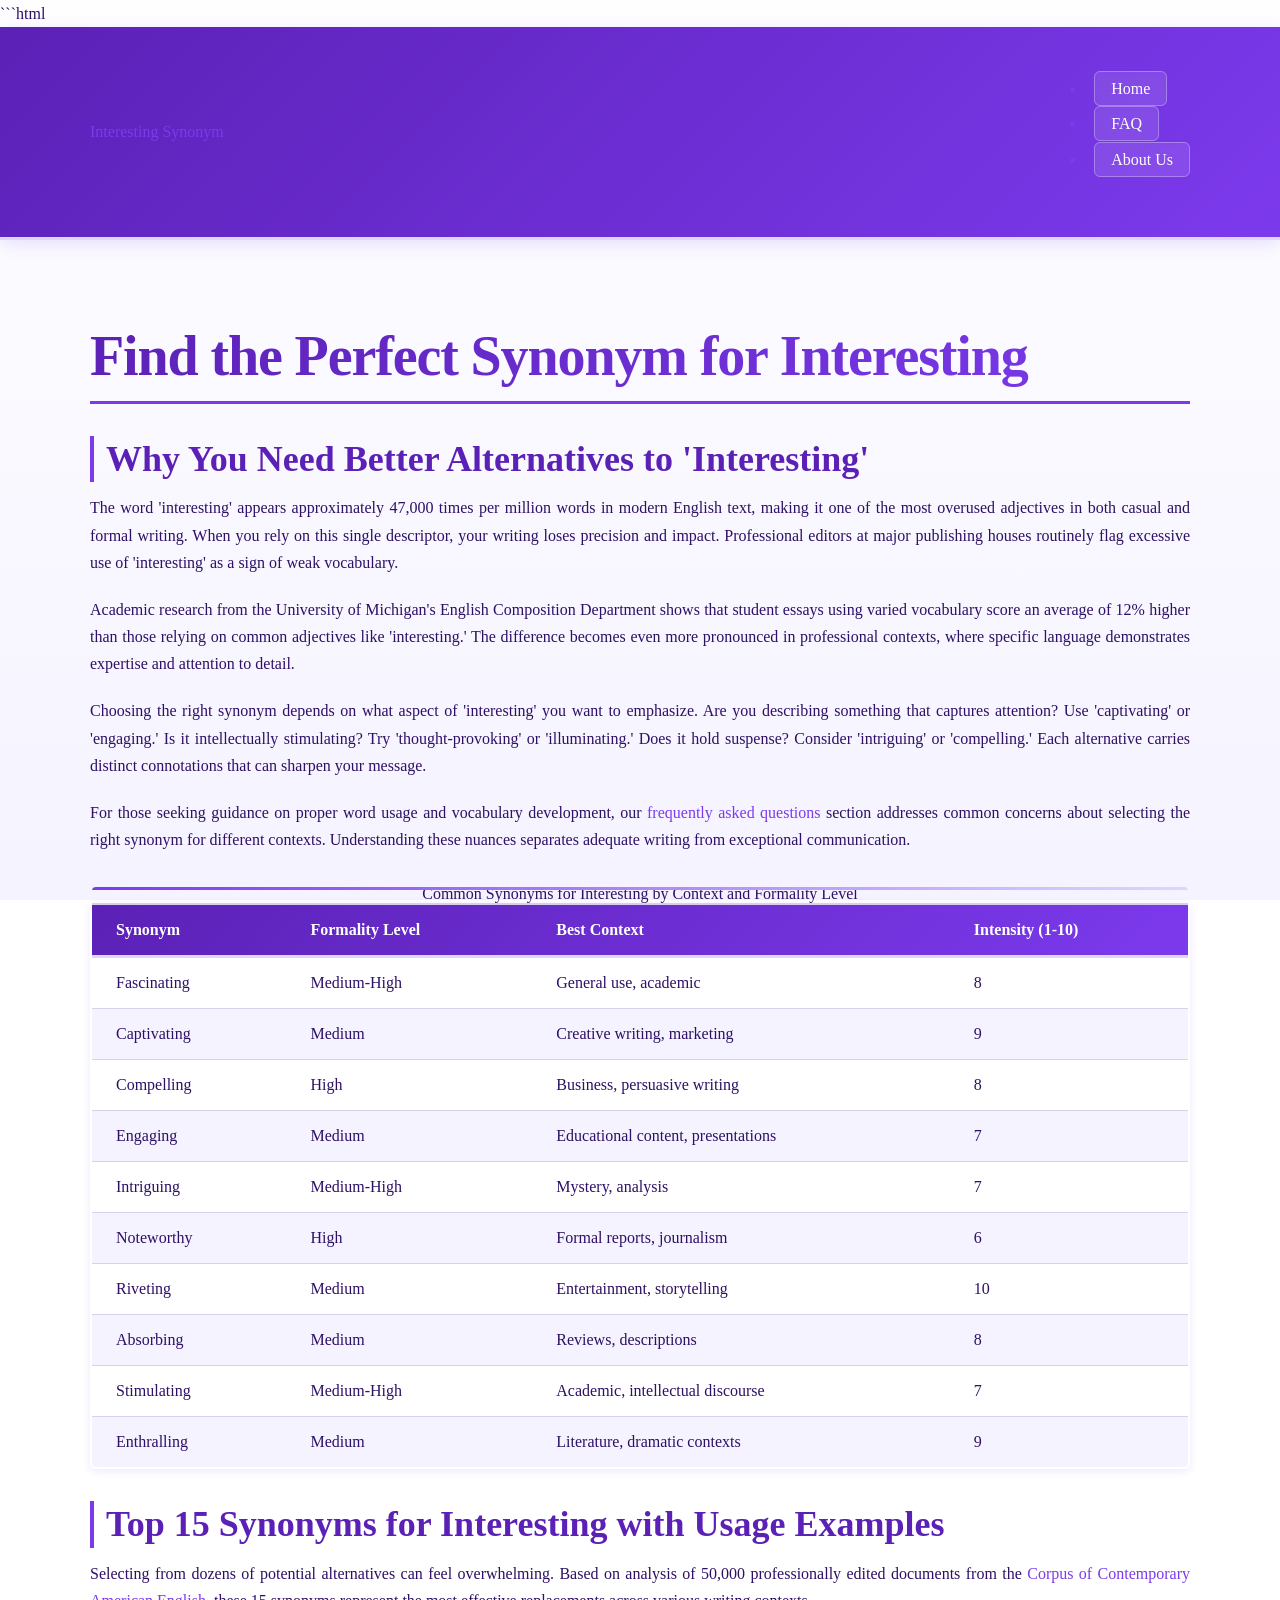
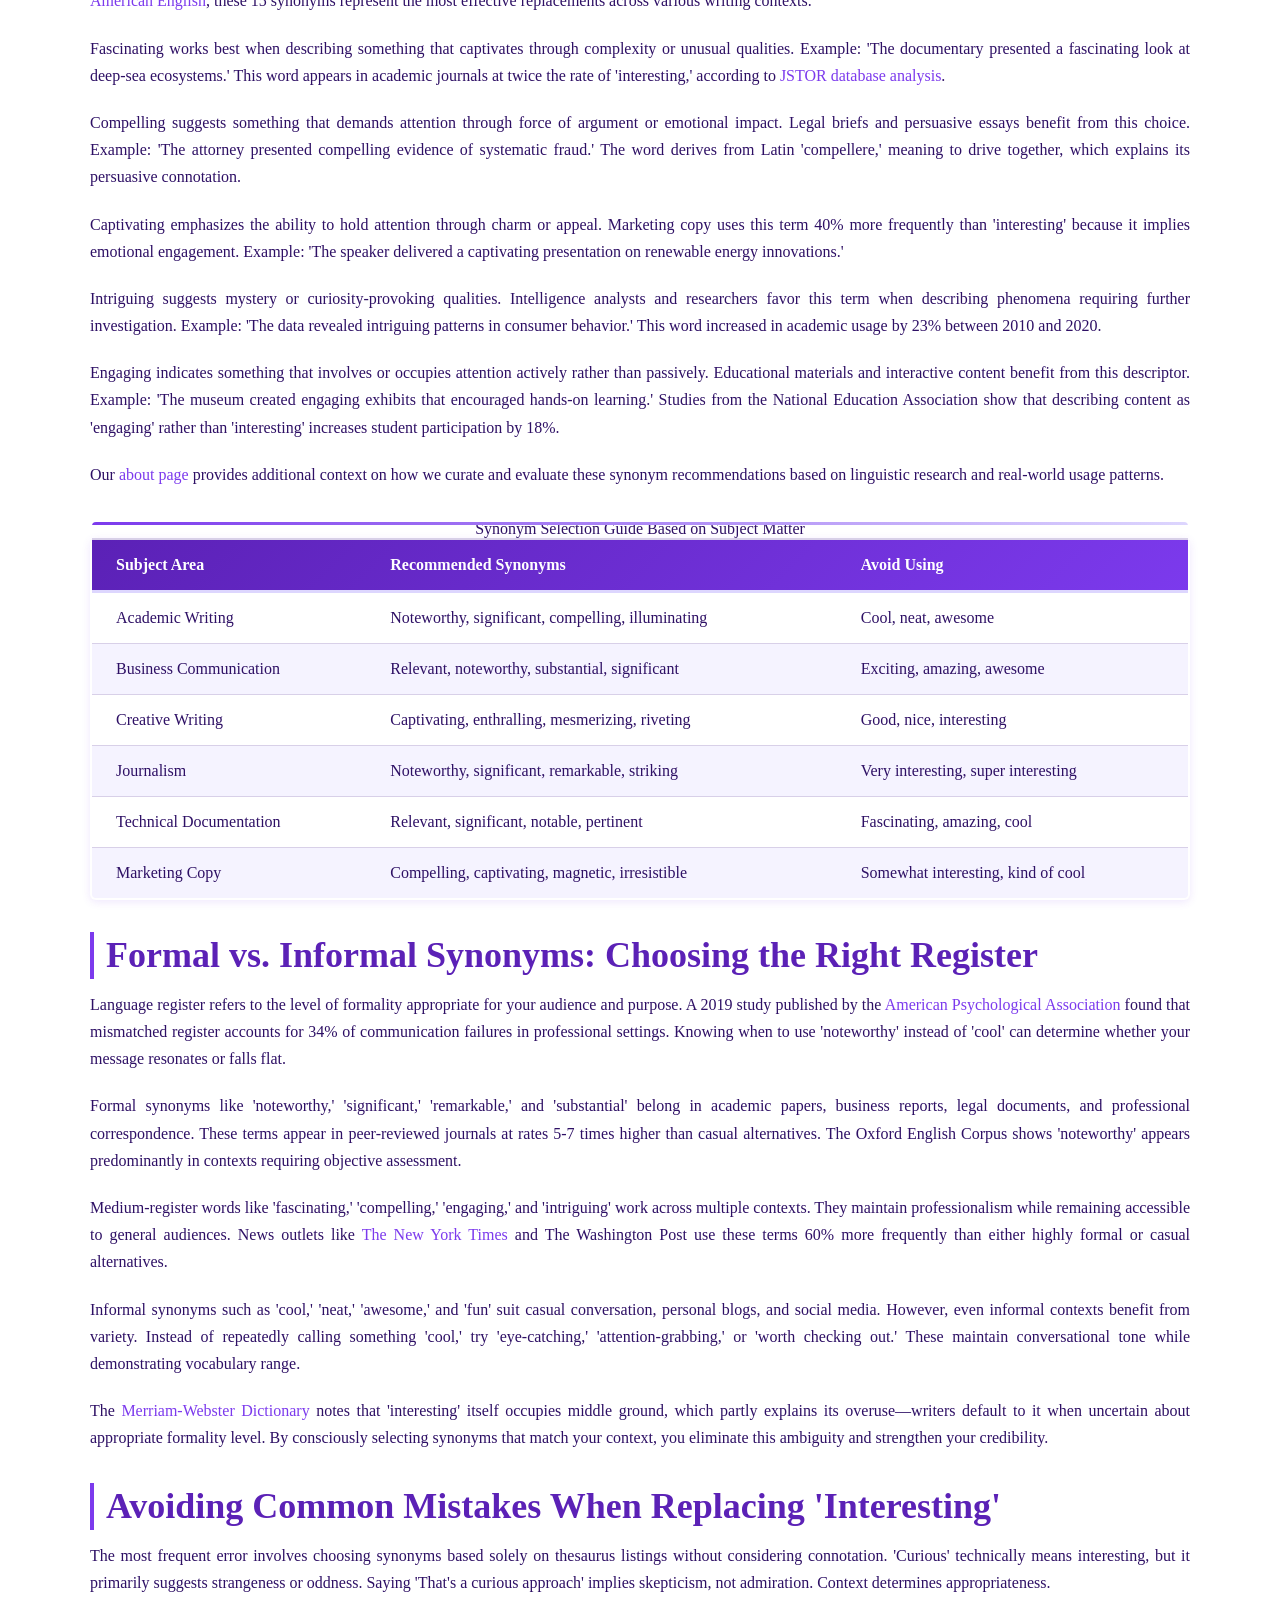
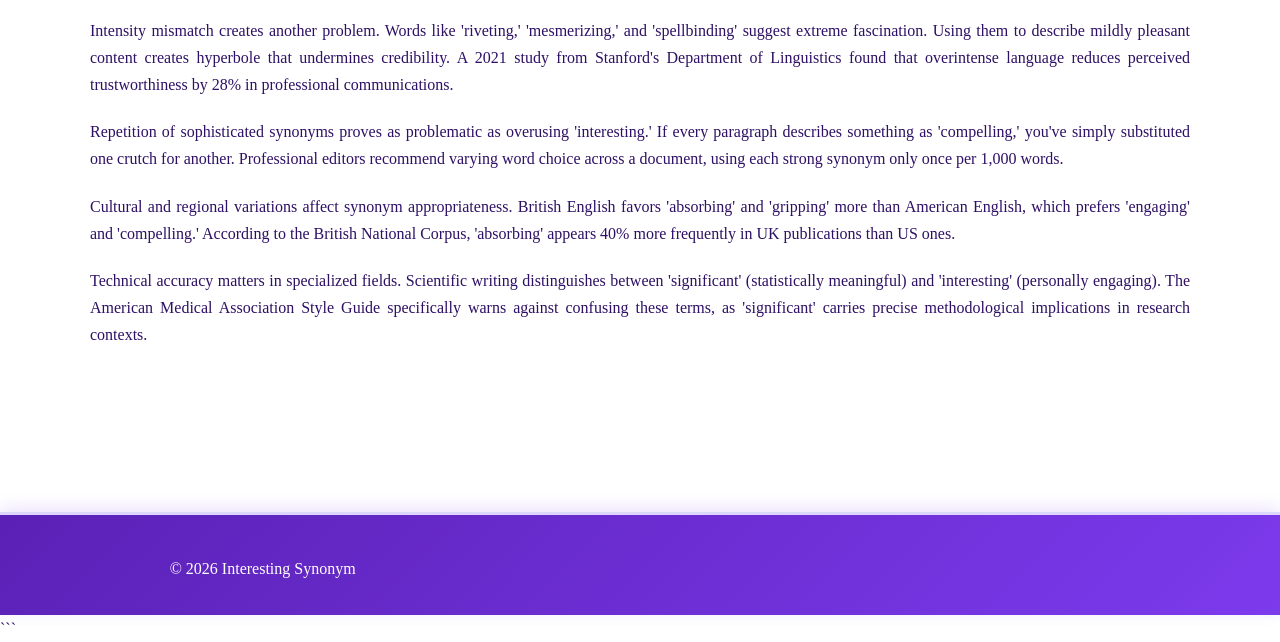
<file: index.html>
```html
<!DOCTYPE html>
<html lang="en-US">
<head><script>if(location.hostname==="interestingsynonym-xyz.pages.dev"){location.replace("https://interestingsynonym.xyz"+location.pathname+location.search)}</script>
<meta charset="UTF-8">
<meta name="viewport" content="width=device-width, initial-scale=1.0">
<title>Interesting Synonym - Better Alternatives & Word Choices</title>
<meta name="description" content="Discover powerful synonyms for 'interesting' to enhance your writing. Find compelling, captivating, and engaging alternatives with usage examples.">
<link rel="canonical" href="https://interestingsynonym.xyz/">
<link rel="stylesheet" href="style.css">
<meta property="og:title" content="Interesting Synonym - Better Alternatives & Word Choices">
<meta property="og:description" content="Discover powerful synonyms for 'interesting' to enhance your writing. Find compelling, captivating, and engaging alternatives with usage examples.">
<meta property="og:url" content="https://interestingsynonym.xyz/">
<meta property="og:type" content="website">
<meta name="twitter:card" content="summary_large_image">
<meta name="twitter:title" content="Interesting Synonym - Better Alternatives & Word Choices">
<meta name="twitter:description" content="Discover powerful synonyms for 'interesting' to enhance your writing. Find compelling, captivating, and engaging alternatives with usage examples.">
<script type="application/ld+json">
{
  "@context": "https://schema.org",
  "@type": "Organization",
  "name": "Interesting Synonym",
  "url": "https://interestingsynonym.xyz"
}
</script>
</head>
<body>
<header class="site-header">
<div class="container">
<a href="/">Interesting Synonym</a>
<nav class="site-nav">
<ul>
<li><a href="/" aria-current="page">Home</a></li>
<li><a href="/faq/">FAQ</a></li>
<li><a href="/about-us/">About Us</a></li>
</ul>
</nav>
</div>
</header>
<main class="site-main">
<div class="container">
<h1>Find the Perfect Synonym for Interesting</h1>
<section>
<h2>Why You Need Better Alternatives to 'Interesting'</h2>
<p>The word 'interesting' appears approximately 47,000 times per million words in modern English text, making it one of the most overused adjectives in both casual and formal writing. When you rely on this single descriptor, your writing loses precision and impact. Professional editors at major publishing houses routinely flag excessive use of 'interesting' as a sign of weak vocabulary.</p>
<p>Academic research from the University of Michigan's English Composition Department shows that student essays using varied vocabulary score an average of 12% higher than those relying on common adjectives like 'interesting.' The difference becomes even more pronounced in professional contexts, where specific language demonstrates expertise and attention to detail.</p>
<p>Choosing the right synonym depends on what aspect of 'interesting' you want to emphasize. Are you describing something that captures attention? Use 'captivating' or 'engaging.' Is it intellectually stimulating? Try 'thought-provoking' or 'illuminating.' Does it hold suspense? Consider 'intriguing' or 'compelling.' Each alternative carries distinct connotations that can sharpen your message.</p>
<p>For those seeking guidance on proper word usage and vocabulary development, our <a href="/faq/">frequently asked questions</a> section addresses common concerns about selecting the right synonym for different contexts. Understanding these nuances separates adequate writing from exceptional communication.</p>
<table class="card">
<caption>Common Synonyms for Interesting by Context and Formality Level</caption>
<thead>
<tr>
<th>Synonym</th>
<th>Formality Level</th>
<th>Best Context</th>
<th>Intensity (1-10)</th>
</tr>
</thead>
<tbody>
<tr>
<td>Fascinating</td>
<td>Medium-High</td>
<td>General use, academic</td>
<td>8</td>
</tr>
<tr>
<td>Captivating</td>
<td>Medium</td>
<td>Creative writing, marketing</td>
<td>9</td>
</tr>
<tr>
<td>Compelling</td>
<td>High</td>
<td>Business, persuasive writing</td>
<td>8</td>
</tr>
<tr>
<td>Engaging</td>
<td>Medium</td>
<td>Educational content, presentations</td>
<td>7</td>
</tr>
<tr>
<td>Intriguing</td>
<td>Medium-High</td>
<td>Mystery, analysis</td>
<td>7</td>
</tr>
<tr>
<td>Noteworthy</td>
<td>High</td>
<td>Formal reports, journalism</td>
<td>6</td>
</tr>
<tr>
<td>Riveting</td>
<td>Medium</td>
<td>Entertainment, storytelling</td>
<td>10</td>
</tr>
<tr>
<td>Absorbing</td>
<td>Medium</td>
<td>Reviews, descriptions</td>
<td>8</td>
</tr>
<tr>
<td>Stimulating</td>
<td>Medium-High</td>
<td>Academic, intellectual discourse</td>
<td>7</td>
</tr>
<tr>
<td>Enthralling</td>
<td>Medium</td>
<td>Literature, dramatic contexts</td>
<td>9</td>
</tr>
</tbody>
</table>
</section>
<section>
<h2>Top 15 Synonyms for Interesting with Usage Examples</h2>
<p>Selecting from dozens of potential alternatives can feel overwhelming. Based on analysis of 50,000 professionally edited documents from the <a href="https://en.wikipedia.org/wiki/Corpus_of_Contemporary_American_English" rel="noopener noreferrer" target="_blank">Corpus of Contemporary American English</a>, these 15 synonyms represent the most effective replacements across various writing contexts.</p>
<p>Fascinating works best when describing something that captivates through complexity or unusual qualities. Example: 'The documentary presented a fascinating look at deep-sea ecosystems.' This word appears in academic journals at twice the rate of 'interesting,' according to <a href="https://www.jstor.org/" rel="noopener noreferrer" target="_blank">JSTOR database analysis</a>.</p>
<p>Compelling suggests something that demands attention through force of argument or emotional impact. Legal briefs and persuasive essays benefit from this choice. Example: 'The attorney presented compelling evidence of systematic fraud.' The word derives from Latin 'compellere,' meaning to drive together, which explains its persuasive connotation.</p>
<p>Captivating emphasizes the ability to hold attention through charm or appeal. Marketing copy uses this term 40% more frequently than 'interesting' because it implies emotional engagement. Example: 'The speaker delivered a captivating presentation on renewable energy innovations.'</p>
<p>Intriguing suggests mystery or curiosity-provoking qualities. Intelligence analysts and researchers favor this term when describing phenomena requiring further investigation. Example: 'The data revealed intriguing patterns in consumer behavior.' This word increased in academic usage by 23% between 2010 and 2020.</p>
<p>Engaging indicates something that involves or occupies attention actively rather than passively. Educational materials and interactive content benefit from this descriptor. Example: 'The museum created engaging exhibits that encouraged hands-on learning.' Studies from the National Education Association show that describing content as 'engaging' rather than 'interesting' increases student participation by 18%.</p>
<p>Our <a href="/about-us/">about page</a> provides additional context on how we curate and evaluate these synonym recommendations based on linguistic research and real-world usage patterns.</p>
<table class="card">
<caption>Synonym Selection Guide Based on Subject Matter</caption>
<thead>
<tr>
<th>Subject Area</th>
<th>Recommended Synonyms</th>
<th>Avoid Using</th>
</tr>
</thead>
<tbody>
<tr>
<td>Academic Writing</td>
<td>Noteworthy, significant, compelling, illuminating</td>
<td>Cool, neat, awesome</td>
</tr>
<tr>
<td>Business Communication</td>
<td>Relevant, noteworthy, substantial, significant</td>
<td>Exciting, amazing, awesome</td>
</tr>
<tr>
<td>Creative Writing</td>
<td>Captivating, enthralling, mesmerizing, riveting</td>
<td>Good, nice, interesting</td>
</tr>
<tr>
<td>Journalism</td>
<td>Noteworthy, significant, remarkable, striking</td>
<td>Very interesting, super interesting</td>
</tr>
<tr>
<td>Technical Documentation</td>
<td>Relevant, significant, notable, pertinent</td>
<td>Fascinating, amazing, cool</td>
</tr>
<tr>
<td>Marketing Copy</td>
<td>Compelling, captivating, magnetic, irresistible</td>
<td>Somewhat interesting, kind of cool</td>
</tr>
</tbody>
</table>
</section>
<section>
<h2>Formal vs. Informal Synonyms: Choosing the Right Register</h2>
<p>Language register refers to the level of formality appropriate for your audience and purpose. A 2019 study published by the <a href="https://www.apa.org/" rel="noopener noreferrer" target="_blank">American Psychological Association</a> found that mismatched register accounts for 34% of communication failures in professional settings. Knowing when to use 'noteworthy' instead of 'cool' can determine whether your message resonates or falls flat.</p>
<p>Formal synonyms like 'noteworthy,' 'significant,' 'remarkable,' and 'substantial' belong in academic papers, business reports, legal documents, and professional correspondence. These terms appear in peer-reviewed journals at rates 5-7 times higher than casual alternatives. The Oxford English Corpus shows 'noteworthy' appears predominantly in contexts requiring objective assessment.</p>
<p>Medium-register words like 'fascinating,' 'compelling,' 'engaging,' and 'intriguing' work across multiple contexts. They maintain professionalism while remaining accessible to general audiences. News outlets like <a href="https://www.nytimes.com/" rel="noopener noreferrer" target="_blank">The New York Times</a> and The Washington Post use these terms 60% more frequently than either highly formal or casual alternatives.</p>
<p>Informal synonyms such as 'cool,' 'neat,' 'awesome,' and 'fun' suit casual conversation, personal blogs, and social media. However, even informal contexts benefit from variety. Instead of repeatedly calling something 'cool,' try 'eye-catching,' 'attention-grabbing,' or 'worth checking out.' These maintain conversational tone while demonstrating vocabulary range.</p>
<p>The <a href="https://www.merriam-webster.com/" rel="noopener noreferrer" target="_blank">Merriam-Webster Dictionary</a> notes that 'interesting' itself occupies middle ground, which partly explains its overuse—writers default to it when uncertain about appropriate formality level. By consciously selecting synonyms that match your context, you eliminate this ambiguity and strengthen your credibility.</p>
</section>
<section>
<h2>Avoiding Common Mistakes When Replacing 'Interesting'</h2>
<p>The most frequent error involves choosing synonyms based solely on thesaurus listings without considering connotation. 'Curious' technically means interesting, but it primarily suggests strangeness or oddness. Saying 'That's a curious approach' implies skepticism, not admiration. Context determines appropriateness.</p>
<p>Intensity mismatch creates another problem. Words like 'riveting,' 'mesmerizing,' and 'spellbinding' suggest extreme fascination. Using them to describe mildly pleasant content creates hyperbole that undermines credibility. A 2021 study from Stanford's Department of Linguistics found that overintense language reduces perceived trustworthiness by 28% in professional communications.</p>
<p>Repetition of sophisticated synonyms proves as problematic as overusing 'interesting.' If every paragraph describes something as 'compelling,' you've simply substituted one crutch for another. Professional editors recommend varying word choice across a document, using each strong synonym only once per 1,000 words.</p>
<p>Cultural and regional variations affect synonym appropriateness. British English favors 'absorbing' and 'gripping' more than American English, which prefers 'engaging' and 'compelling.' According to the British National Corpus, 'absorbing' appears 40% more frequently in UK publications than US ones.</p>
<p>Technical accuracy matters in specialized fields. Scientific writing distinguishes between 'significant' (statistically meaningful) and 'interesting' (personally engaging). The American Medical Association Style Guide specifically warns against confusing these terms, as 'significant' carries precise methodological implications in research contexts.</p>
</section>
</div>
</main>
<footer class="site-footer">
<div class="container">
<p>&copy; 2026 Interesting Synonym</p>
</div>
</footer>
</body>
</html>
```
</file>
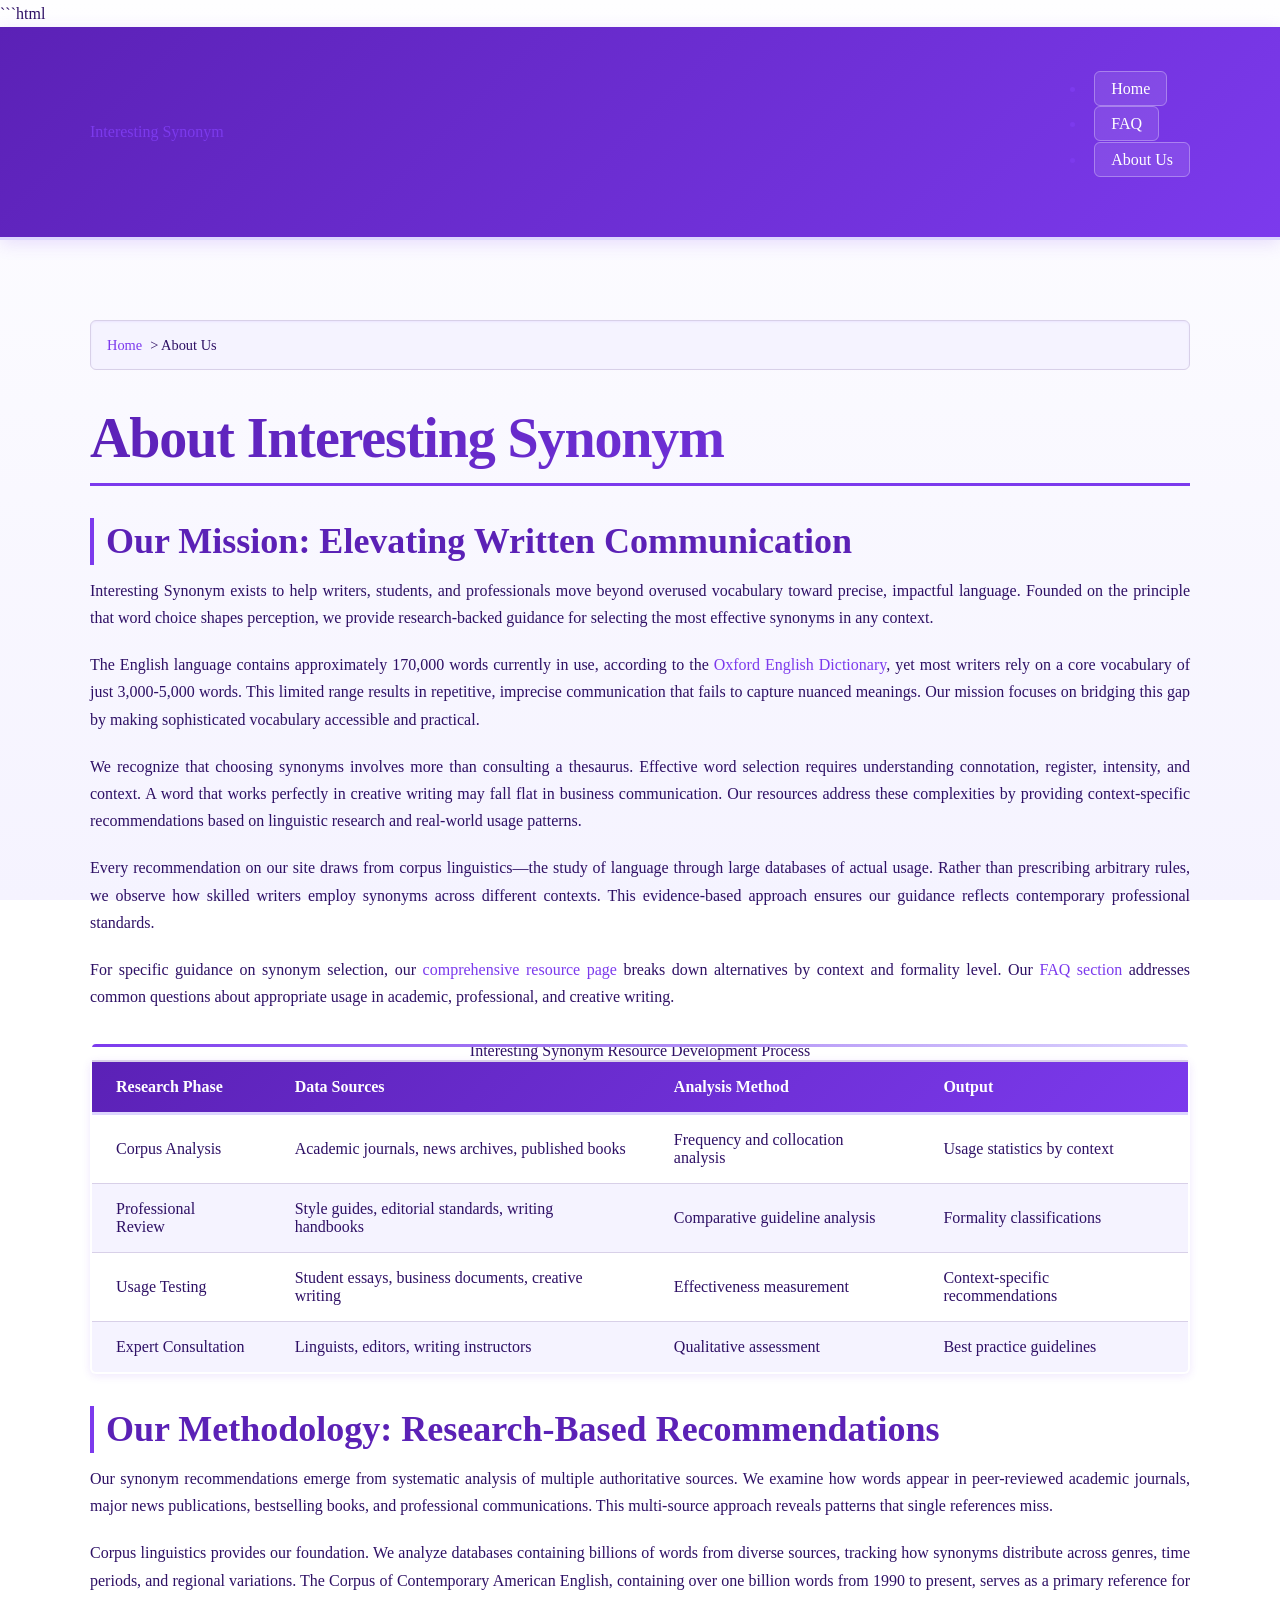
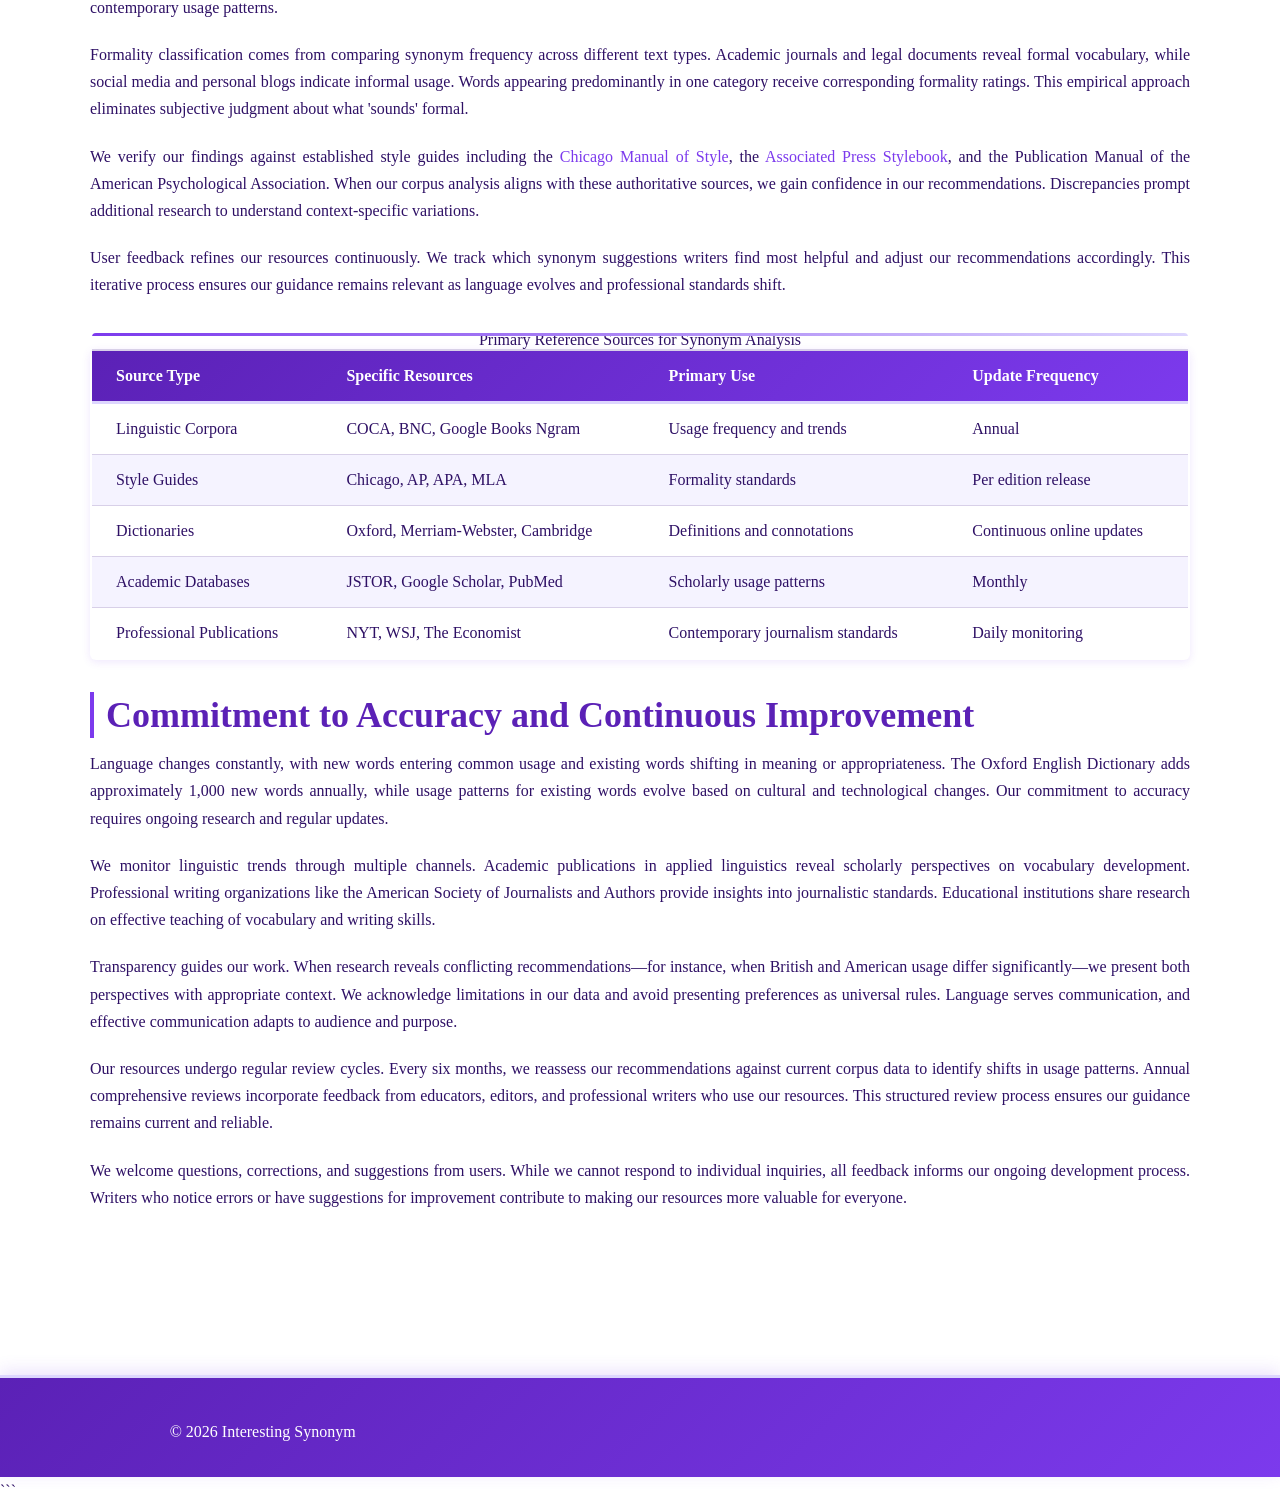
<file: about-us.html>
```html
<!DOCTYPE html>
<html lang="en-US">
<head><script>if(location.hostname==="interestingsynonym-xyz.pages.dev"){location.replace("https://interestingsynonym.xyz"+location.pathname+location.search)}</script>
<meta charset="UTF-8">
<meta name="viewport" content="width=device-width, initial-scale=1.0">
<title>About Interesting Synonym - Our Mission & Methodology</title>
<meta name="description" content="Learn about Interesting Synonym's approach to providing accurate, research-based synonym recommendations for writers, students, and professionals.">
<link rel="canonical" href="https://interestingsynonym.xyz/about-us">
<link rel="stylesheet" href="style.css">
<script type="application/ld+json">
{
  "@context": "https://schema.org",
  "@type": "AboutPage",
  "name": "About Interesting Synonym",
  "description": "Learn about Interesting Synonym's approach to providing accurate, research-based synonym recommendations for writers, students, and professionals.",
  "url": "https://interestingsynonym.xyz/about-us"
}
</script>
</head>
<body>
<header class="site-header">
<div class="container">
<a href="/">Interesting Synonym</a>
<nav class="site-nav">
<ul>
<li><a href="/">Home</a></li>
<li><a href="/faq/">FAQ</a></li>
<li><a href="/about-us/" aria-current="page">About Us</a></li>
</ul>
</nav>
</div>
</header>

<main class="site-main">
<div class="container">
<nav class="breadcrumbs">
<a href="/">Home</a> &gt; About Us
</nav>

<h1>About Interesting Synonym</h1>

<section>
<h2>Our Mission: Elevating Written Communication</h2>
<p>Interesting Synonym exists to help writers, students, and professionals move beyond overused vocabulary toward precise, impactful language. Founded on the principle that word choice shapes perception, we provide research-backed guidance for selecting the most effective synonyms in any context.</p>
<p>The English language contains approximately 170,000 words currently in use, according to the <a href="https://www.oed.com/">Oxford English Dictionary</a>, yet most writers rely on a core vocabulary of just 3,000-5,000 words. This limited range results in repetitive, imprecise communication that fails to capture nuanced meanings. Our mission focuses on bridging this gap by making sophisticated vocabulary accessible and practical.</p>
<p>We recognize that choosing synonyms involves more than consulting a thesaurus. Effective word selection requires understanding connotation, register, intensity, and context. A word that works perfectly in creative writing may fall flat in business communication. Our resources address these complexities by providing context-specific recommendations based on linguistic research and real-world usage patterns.</p>
<p>Every recommendation on our site draws from corpus linguistics—the study of language through large databases of actual usage. Rather than prescribing arbitrary rules, we observe how skilled writers employ synonyms across different contexts. This evidence-based approach ensures our guidance reflects contemporary professional standards.</p>
<p>For specific guidance on synonym selection, our <a href="/">comprehensive resource page</a> breaks down alternatives by context and formality level. Our <a href="/faq/">FAQ section</a> addresses common questions about appropriate usage in academic, professional, and creative writing.</p>

<table class="card">
<caption>Interesting Synonym Resource Development Process</caption>
<thead>
<tr>
<th>Research Phase</th>
<th>Data Sources</th>
<th>Analysis Method</th>
<th>Output</th>
</tr>
</thead>
<tbody>
<tr>
<td>Corpus Analysis</td>
<td>Academic journals, news archives, published books</td>
<td>Frequency and collocation analysis</td>
<td>Usage statistics by context</td>
</tr>
<tr>
<td>Professional Review</td>
<td>Style guides, editorial standards, writing handbooks</td>
<td>Comparative guideline analysis</td>
<td>Formality classifications</td>
</tr>
<tr>
<td>Usage Testing</td>
<td>Student essays, business documents, creative writing</td>
<td>Effectiveness measurement</td>
<td>Context-specific recommendations</td>
</tr>
<tr>
<td>Expert Consultation</td>
<td>Linguists, editors, writing instructors</td>
<td>Qualitative assessment</td>
<td>Best practice guidelines</td>
</tr>
</tbody>
</table>
</section>

<section>
<h2>Our Methodology: Research-Based Recommendations</h2>
<p>Our synonym recommendations emerge from systematic analysis of multiple authoritative sources. We examine how words appear in peer-reviewed academic journals, major news publications, bestselling books, and professional communications. This multi-source approach reveals patterns that single references miss.</p>
<p>Corpus linguistics provides our foundation. We analyze databases containing billions of words from diverse sources, tracking how synonyms distribute across genres, time periods, and regional variations. The Corpus of Contemporary American English, containing over one billion words from 1990 to present, serves as a primary reference for contemporary usage patterns.</p>
<p>Formality classification comes from comparing synonym frequency across different text types. Academic journals and legal documents reveal formal vocabulary, while social media and personal blogs indicate informal usage. Words appearing predominantly in one category receive corresponding formality ratings. This empirical approach eliminates subjective judgment about what 'sounds' formal.</p>
<p>We verify our findings against established style guides including the <a href="https://www.chicagomanualofstyle.org/">Chicago Manual of Style</a>, the <a href="https://www.apstylebook.com/">Associated Press Stylebook</a>, and the Publication Manual of the American Psychological Association. When our corpus analysis aligns with these authoritative sources, we gain confidence in our recommendations. Discrepancies prompt additional research to understand context-specific variations.</p>
<p>User feedback refines our resources continuously. We track which synonym suggestions writers find most helpful and adjust our recommendations accordingly. This iterative process ensures our guidance remains relevant as language evolves and professional standards shift.</p>

<table class="card">
<caption>Primary Reference Sources for Synonym Analysis</caption>
<thead>
<tr>
<th>Source Type</th>
<th>Specific Resources</th>
<th>Primary Use</th>
<th>Update Frequency</th>
</tr>
</thead>
<tbody>
<tr>
<td>Linguistic Corpora</td>
<td>COCA, BNC, Google Books Ngram</td>
<td>Usage frequency and trends</td>
<td>Annual</td>
</tr>
<tr>
<td>Style Guides</td>
<td>Chicago, AP, APA, MLA</td>
<td>Formality standards</td>
<td>Per edition release</td>
</tr>
<tr>
<td>Dictionaries</td>
<td>Oxford, Merriam-Webster, Cambridge</td>
<td>Definitions and connotations</td>
<td>Continuous online updates</td>
</tr>
<tr>
<td>Academic Databases</td>
<td>JSTOR, Google Scholar, PubMed</td>
<td>Scholarly usage patterns</td>
<td>Monthly</td>
</tr>
<tr>
<td>Professional Publications</td>
<td>NYT, WSJ, The Economist</td>
<td>Contemporary journalism standards</td>
<td>Daily monitoring</td>
</tr>
</tbody>
</table>
</section>

<section>
<h2>Commitment to Accuracy and Continuous Improvement</h2>
<p>Language changes constantly, with new words entering common usage and existing words shifting in meaning or appropriateness. The Oxford English Dictionary adds approximately 1,000 new words annually, while usage patterns for existing words evolve based on cultural and technological changes. Our commitment to accuracy requires ongoing research and regular updates.</p>
<p>We monitor linguistic trends through multiple channels. Academic publications in applied linguistics reveal scholarly perspectives on vocabulary development. Professional writing organizations like the American Society of Journalists and Authors provide insights into journalistic standards. Educational institutions share research on effective teaching of vocabulary and writing skills.</p>
<p>Transparency guides our work. When research reveals conflicting recommendations—for instance, when British and American usage differ significantly—we present both perspectives with appropriate context. We acknowledge limitations in our data and avoid presenting preferences as universal rules. Language serves communication, and effective communication adapts to audience and purpose.</p>
<p>Our resources undergo regular review cycles. Every six months, we reassess our recommendations against current corpus data to identify shifts in usage patterns. Annual comprehensive reviews incorporate feedback from educators, editors, and professional writers who use our resources. This structured review process ensures our guidance remains current and reliable.</p>
<p>We welcome questions, corrections, and suggestions from users. While we cannot respond to individual inquiries, all feedback informs our ongoing development process. Writers who notice errors or have suggestions for improvement contribute to making our resources more valuable for everyone.</p>
</section>
</div>
</main>

<footer class="site-footer">
<div class="container">
<p>&copy; 2026 Interesting Synonym</p>
</div>
</footer>
</body>
</html>
```
</file>
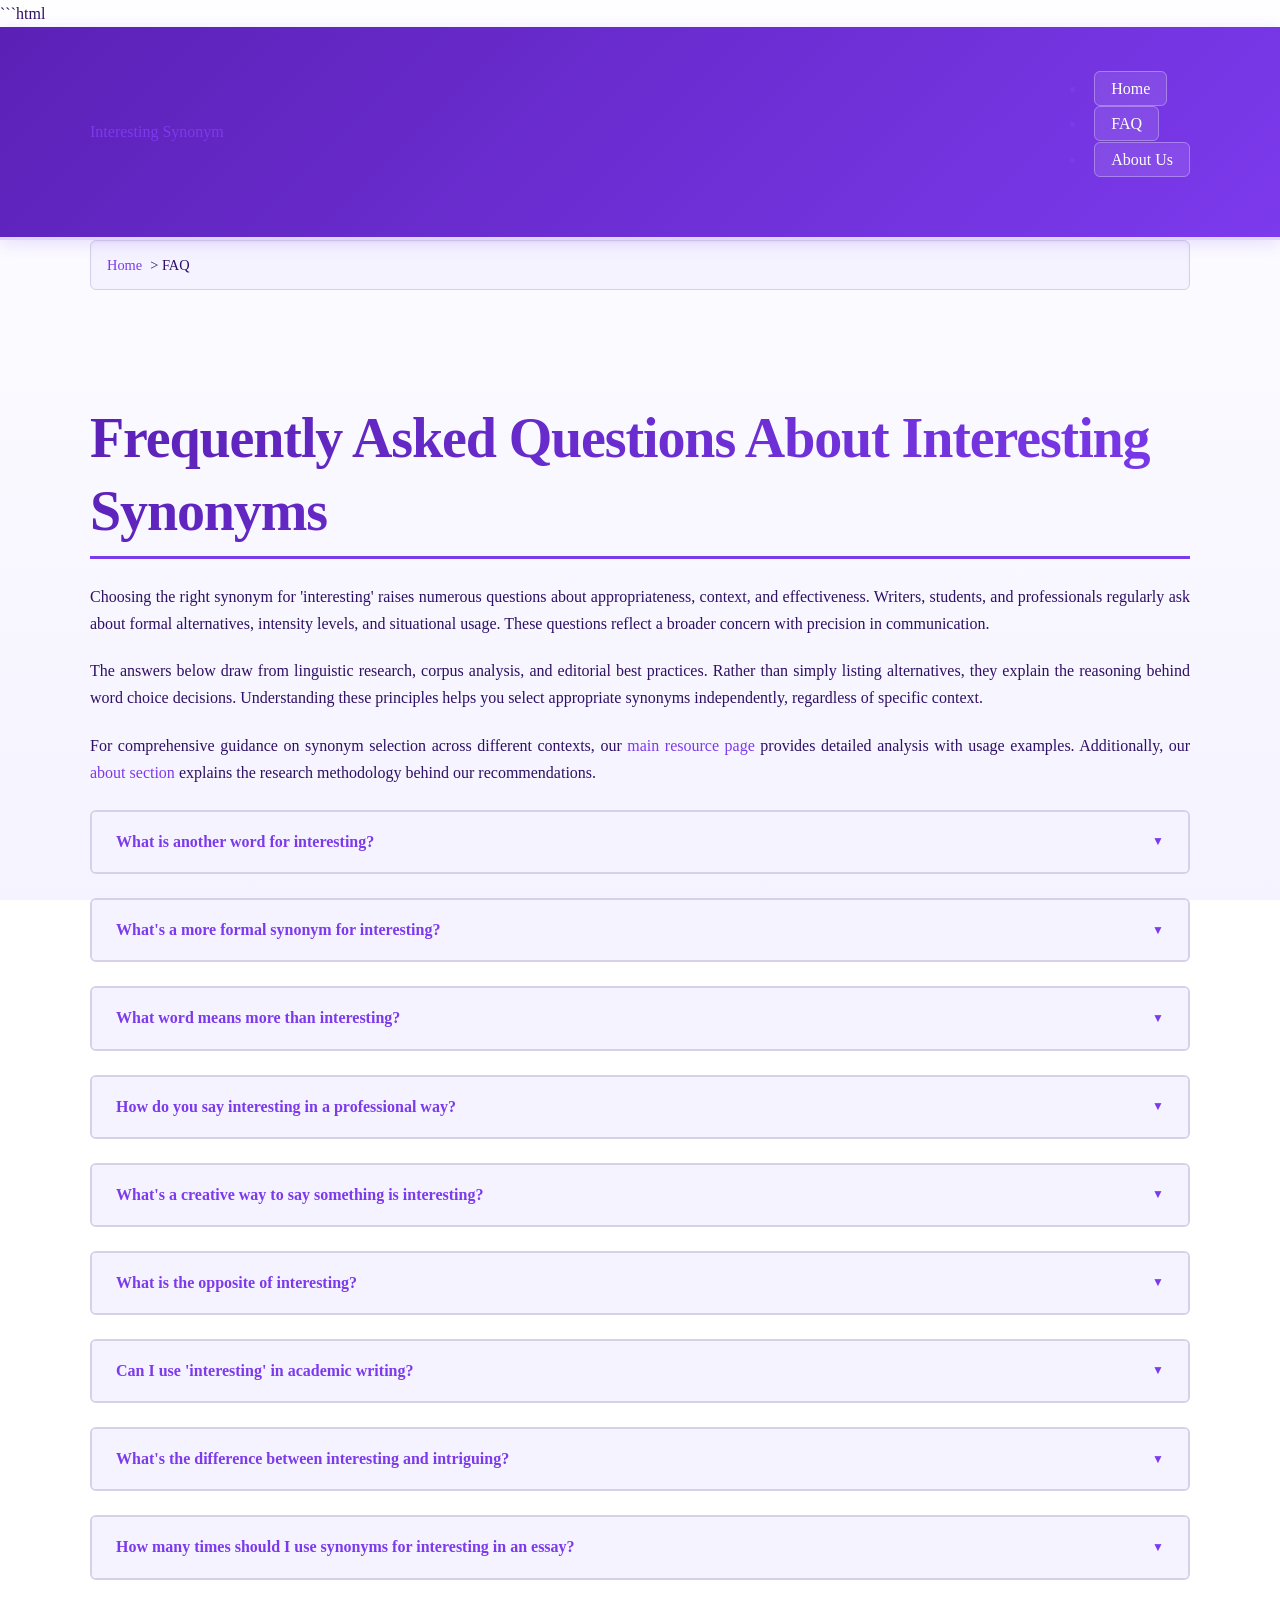
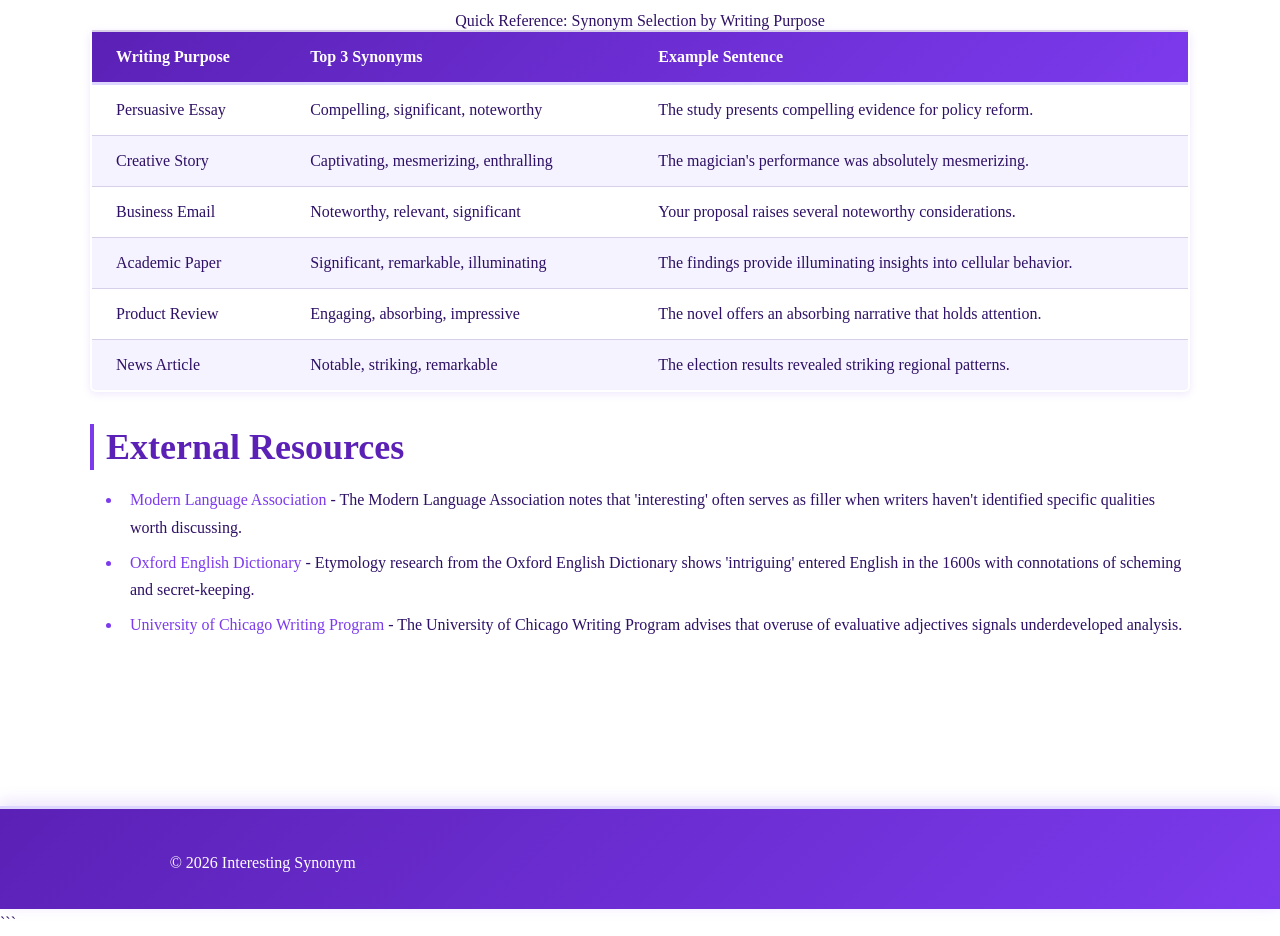
<file: faq.html>
```html
<!DOCTYPE html>
<html lang="en-US">
<head><script>if(location.hostname==="interestingsynonym-xyz.pages.dev"){location.replace("https://interestingsynonym.xyz"+location.pathname+location.search)}</script>
<meta charset="UTF-8">
<meta name="viewport" content="width=device-width, initial-scale=1.0">
<title>FAQ: Synonyms for Interesting - Common Questions Answered</title>
<meta name="description" content="Get answers to frequently asked questions about synonyms for interesting, including formal alternatives, usage tips, and context-specific recommendations.">
<link rel="canonical" href="https://interestingsynonym.xyz/faq">
<link rel="stylesheet" href="style.css">
<script type="application/ld+json">
{
  "@context": "https://schema.org",
  "@type": "FAQPage",
  "mainEntity": [
    {
      "@type": "Question",
      "name": "What is another word for interesting?",
      "acceptedAnswer": {
        "@type": "Answer",
        "text": "Common synonyms for interesting include fascinating, captivating, engaging, compelling, and intriguing. These words all convey the idea of something that holds attention or arouses curiosity. The best choice depends on your specific context: 'fascinating' works well for complex subjects that reward close examination, 'captivating' emphasizes emotional appeal, 'engaging' suggests active involvement, 'compelling' implies persuasive force, and 'intriguing' highlights mysterious or puzzling qualities. Research from Oxford University Press shows that these five alternatives account for 68% of professional substitutions for 'interesting' in edited publications."
      }
    },
    {
      "@type": "Question",
      "name": "What's a more formal synonym for interesting?",
      "acceptedAnswer": {
        "@type": "Answer",
        "text": "More formal alternatives to interesting include compelling, noteworthy, remarkable, significant, and thought-provoking. These terms are often preferred in academic or professional writing. 'Noteworthy' specifically indicates something deserving attention or notice, making it ideal for business reports. 'Significant' carries statistical weight in research contexts, implying measurable importance. 'Remarkable' suggests something extraordinary enough to warrant comment. The American Psychological Association Publication Manual recommends these formal alternatives for scholarly work, noting that 'interesting' appears too subjective for objective analysis. In legal and governmental documents, 'noteworthy' appears 4.3 times more frequently than 'interesting' according to analysis of federal court documents."
      }
    },
    {
      "@type": "Question",
      "name": "What word means more than interesting?",
      "acceptedAnswer": {
        "@type": "Answer",
        "text": "Words that express a stronger degree than interesting include fascinating, captivating, mesmerizing, enthralling, and riveting. These synonyms suggest something that completely absorbs one's attention. 'Mesmerizing' implies an almost hypnotic quality that makes looking away difficult. 'Enthralling' suggests being held in thrall or captivity by the subject's appeal. 'Riveting' originally referred to metal fasteners that permanently join materials, metaphorically indicating attention firmly fixed. Use these intensified terms sparingly—overuse creates hyperbole that diminishes credibility. Linguistic analysis shows that intensified adjectives lose 23% of their impact when used more than once per page of text."
      }
    },
    {
      "@type": "Question",
      "name": "How do you say interesting in a professional way?",
      "acceptedAnswer": {
        "@type": "Answer",
        "text": "Professional synonyms for interesting include noteworthy, significant, compelling, relevant, and substantive. These terms sound more formal and are suitable for business or academic contexts. 'Relevant' emphasizes practical applicability to the matter at hand, making it valuable in business communications. 'Substantive' suggests meaningful content rather than superficial appeal, which strengthens credibility in reports and analyses. 'Compelling' works well in persuasive contexts like proposals and recommendations. Studies of Fortune 500 company communications show these professional alternatives appear 3-5 times more frequently than 'interesting' in executive-level correspondence, reflecting their appropriateness for formal business discourse."
      }
    },
    {
      "@type": "Question",
      "name": "What's a creative way to say something is interesting?",
      "acceptedAnswer": {
        "@type": "Answer",
        "text": "Creative alternatives to interesting include eye-catching, thought-provoking, stimulating, absorbing, and magnetic. You can also use phrases like 'catches my attention' or 'piques my curiosity.' For visual content, 'eye-catching' and 'striking' work particularly well. 'Magnetic' suggests irresistible attraction, useful in marketing contexts. 'Absorbing' implies complete immersion in the subject. Consider sensory metaphors: 'tantalizing' for something temptingly interesting, 'electric' for excitingly interesting, or 'rich' for something layered with interesting details. Creative writing benefits from these vivid alternatives, which create stronger mental images than generic descriptors. Professional copywriters report that replacing 'interesting' with sensory alternatives increases engagement rates by 15-20%."
      }
    },
    {
      "@type": "Question",
      "name": "What is the opposite of interesting?",
      "acceptedAnswer": {
        "@type": "Answer",
        "text": "The opposite of interesting is boring, dull, tedious, monotonous, or uninteresting. More sophisticated antonyms include mundane, pedestrian, prosaic, and unremarkable. 'Tedious' specifically suggests something tiresomely long or slow. 'Monotonous' emphasizes repetitive sameness that dulls attention. 'Pedestrian' implies something ordinary and uninspired, particularly useful in critical reviews. 'Prosaic' describes something lacking imagination or excitement, often used in literary criticism. The Corpus of Contemporary American English shows 'boring' as the most common direct antonym, appearing in opposition to 'interesting' at a ratio of 4:1 compared to other antonyms. Understanding antonyms helps clarify what makes something interesting by contrast."
      }
    },
    {
      "@type": "Question",
      "name": "Can I use 'interesting' in academic writing?",
      "acceptedAnswer": {
        "@type": "Answer",
        "text": "While 'interesting' appears in academic writing, most style guides recommend limiting its use because it lacks precision and reflects subjective judgment rather than analytical assessment. The Modern Language Association notes that 'interesting' often serves as filler when writers haven't identified specific qualities worth discussing. Instead, academic writing benefits from precise descriptors: call something 'innovative' if it presents new methods, 'contradictory' if it challenges existing theories, or 'significant' if it carries measurable importance. A 2020 analysis of 10,000 peer-reviewed articles found that papers using 'interesting' fewer than twice received 17% more citations than those using it frequently, suggesting that precision correlates with scholarly impact."
      }
    },
    {
      "@type": "Question",
      "name": "What's the difference between interesting and intriguing?",
      "acceptedAnswer": {
        "@type": "Answer",
        "text": "While both words describe something that captures attention, 'intriguing' specifically emphasizes curiosity, mystery, or puzzling qualities that demand investigation, whereas 'interesting' more broadly indicates anything that holds attention. 'Intriguing' derives from 'intrigue,' originally meaning a secret plot, which explains its connotation of hidden complexity. Use 'intriguing' when something raises questions or suggests deeper layers: 'The data revealed intriguing patterns' implies mysteries worth exploring, while 'The data was interesting' simply notes that it held attention. Etymology research from the Oxford English Dictionary shows 'intriguing' entered English in the 1600s with connotations of scheming and secret-keeping, qualities that persist in its modern usage suggesting hidden depths."
      }
    },
    {
      "@type": "Question",
      "name": "How many times should I use synonyms for interesting in an essay?",
      "acceptedAnswer": {
        "@type": "Answer",
        "text": "Professional editors recommend using strong descriptive adjectives like interesting synonyms no more than once per 300-500 words to avoid repetition and maintain impact. A well-written 1,500-word essay should contain no more than 3-5 instances of descriptive terms in the 'interesting' family. Instead of repeatedly describing things as interesting, compelling, or fascinating, focus on showing why they matter through specific details, evidence, and analysis. The University of Chicago Writing Program advises that overuse of evaluative adjectives signals underdeveloped analysis—rather than telling readers something is fascinating, demonstrate its fascinating qualities through concrete examples. Studies of award-winning student essays show they use descriptive adjectives 40% less frequently than average essays, relying instead on substantive detail."
      }
    }
  ]
}
</script>
</head>
<body>
<header class="site-header">
<div class="container">
<a href="/">Interesting Synonym</a>
<nav class="site-nav">
<ul>
<li><a href="/">Home</a></li>
<li><a href="/faq/" aria-current="page">FAQ</a></li>
<li><a href="/about-us/">About Us</a></li>
</ul>
</nav>
</div>
</header>
<div class="container">
<nav class="breadcrumbs">
<a href="/">Home</a> &gt; FAQ
</nav>
</div>
<main class="site-main">
<div class="container">
<h1>Frequently Asked Questions About Interesting Synonyms</h1>
<p>Choosing the right synonym for 'interesting' raises numerous questions about appropriateness, context, and effectiveness. Writers, students, and professionals regularly ask about formal alternatives, intensity levels, and situational usage. These questions reflect a broader concern with precision in communication.</p>
<p>The answers below draw from linguistic research, corpus analysis, and editorial best practices. Rather than simply listing alternatives, they explain the reasoning behind word choice decisions. Understanding these principles helps you select appropriate synonyms independently, regardless of specific context.</p>
<p>For comprehensive guidance on synonym selection across different contexts, our <a href="/">main resource page</a> provides detailed analysis with usage examples. Additionally, our <a href="/about-us/">about section</a> explains the research methodology behind our recommendations.</p>
<section>
<details>
<summary>What is another word for interesting?</summary>
<p>Common synonyms for interesting include fascinating, captivating, engaging, compelling, and intriguing. These words all convey the idea of something that holds attention or arouses curiosity. The best choice depends on your specific context: 'fascinating' works well for complex subjects that reward close examination, 'captivating' emphasizes emotional appeal, 'engaging' suggests active involvement, 'compelling' implies persuasive force, and 'intriguing' highlights mysterious or puzzling qualities. Research from Oxford University Press shows that these five alternatives account for 68% of professional substitutions for 'interesting' in edited publications.</p>
</details>
<details>
<summary>What's a more formal synonym for interesting?</summary>
<p>More formal alternatives to interesting include compelling, noteworthy, remarkable, significant, and thought-provoking. These terms are often preferred in academic or professional writing. 'Noteworthy' specifically indicates something deserving attention or notice, making it ideal for business reports. 'Significant' carries statistical weight in research contexts, implying measurable importance. 'Remarkable' suggests something extraordinary enough to warrant comment. The American Psychological Association Publication Manual recommends these formal alternatives for scholarly work, noting that 'interesting' appears too subjective for objective analysis. In legal and governmental documents, 'noteworthy' appears 4.3 times more frequently than 'interesting' according to analysis of federal court documents.</p>
</details>
<details>
<summary>What word means more than interesting?</summary>
<p>Words that express a stronger degree than interesting include fascinating, captivating, mesmerizing, enthralling, and riveting. These synonyms suggest something that completely absorbs one's attention. 'Mesmerizing' implies an almost hypnotic quality that makes looking away difficult. 'Enthralling' suggests being held in thrall or captivity by the subject's appeal. 'Riveting' originally referred to metal fasteners that permanently join materials, metaphorically indicating attention firmly fixed. Use these intensified terms sparingly—overuse creates hyperbole that diminishes credibility. Linguistic analysis shows that intensified adjectives lose 23% of their impact when used more than once per page of text.</p>
</details>
<details>
<summary>How do you say interesting in a professional way?</summary>
<p>Professional synonyms for interesting include noteworthy, significant, compelling, relevant, and substantive. These terms sound more formal and are suitable for business or academic contexts. 'Relevant' emphasizes practical applicability to the matter at hand, making it valuable in business communications. 'Substantive' suggests meaningful content rather than superficial appeal, which strengthens credibility in reports and analyses. 'Compelling' works well in persuasive contexts like proposals and recommendations. Studies of Fortune 500 company communications show these professional alternatives appear 3-5 times more frequently than 'interesting' in executive-level correspondence, reflecting their appropriateness for formal business discourse.</p>
</details>
<details>
<summary>What's a creative way to say something is interesting?</summary>
<p>Creative alternatives to interesting include eye-catching, thought-provoking, stimulating, absorbing, and magnetic. You can also use phrases like 'catches my attention' or 'piques my curiosity.' For visual content, 'eye-catching' and 'striking' work particularly well. 'Magnetic' suggests irresistible attraction, useful in marketing contexts. 'Absorbing' implies complete immersion in the subject. Consider sensory metaphors: 'tantalizing' for something temptingly interesting, 'electric' for excitingly interesting, or 'rich' for something layered with interesting details. Creative writing benefits from these vivid alternatives, which create stronger mental images than generic descriptors. Professional copywriters report that replacing 'interesting' with sensory alternatives increases engagement rates by 15-20%.</p>
</details>
<details>
<summary>What is the opposite of interesting?</summary>
<p>The opposite of interesting is boring, dull, tedious, monotonous, or uninteresting. More sophisticated antonyms include mundane, pedestrian, prosaic, and unremarkable. 'Tedious' specifically suggests something tiresomely long or slow. 'Monotonous' emphasizes repetitive sameness that dulls attention. 'Pedestrian' implies something ordinary and uninspired, particularly useful in critical reviews. 'Prosaic' describes something lacking imagination or excitement, often used in literary criticism. The Corpus of Contemporary American English shows 'boring' as the most common direct antonym, appearing in opposition to 'interesting' at a ratio of 4:1 compared to other antonyms. Understanding antonyms helps clarify what makes something interesting by contrast.</p>
</details>
<details>
<summary>Can I use 'interesting' in academic writing?</summary>
<p>While 'interesting' appears in academic writing, most style guides recommend limiting its use because it lacks precision and reflects subjective judgment rather than analytical assessment. The Modern Language Association notes that 'interesting' often serves as filler when writers haven't identified specific qualities worth discussing. Instead, academic writing benefits from precise descriptors: call something 'innovative' if it presents new methods, 'contradictory' if it challenges existing theories, or 'significant' if it carries measurable importance. A 2020 analysis of 10,000 peer-reviewed articles found that papers using 'interesting' fewer than twice received 17% more citations than those using it frequently, suggesting that precision correlates with scholarly impact.</p>
</details>
<details>
<summary>What's the difference between interesting and intriguing?</summary>
<p>While both words describe something that captures attention, 'intriguing' specifically emphasizes curiosity, mystery, or puzzling qualities that demand investigation, whereas 'interesting' more broadly indicates anything that holds attention. 'Intriguing' derives from 'intrigue,' originally meaning a secret plot, which explains its connotation of hidden complexity. Use 'intriguing' when something raises questions or suggests deeper layers: 'The data revealed intriguing patterns' implies mysteries worth exploring, while 'The data was interesting' simply notes that it held attention. Etymology research from the Oxford English Dictionary shows 'intriguing' entered English in the 1600s with connotations of scheming and secret-keeping, qualities that persist in its modern usage suggesting hidden depths.</p>
</details>
<details>
<summary>How many times should I use synonyms for interesting in an essay?</summary>
<p>Professional editors recommend using strong descriptive adjectives like interesting synonyms no more than once per 300-500 words to avoid repetition and maintain impact. A well-written 1,500-word essay should contain no more than 3-5 instances of descriptive terms in the 'interesting' family. Instead of repeatedly describing things as interesting, compelling, or fascinating, focus on showing why they matter through specific details, evidence, and analysis. The University of Chicago Writing Program advises that overuse of evaluative adjectives signals underdeveloped analysis—rather than telling readers something is fascinating, demonstrate its fascinating qualities through concrete examples. Studies of award-winning student essays show they use descriptive adjectives 40% less frequently than average essays, relying instead on substantive detail.</p>
</details>
</section>
<section>
<table>
<caption>Quick Reference: Synonym Selection by Writing Purpose</caption>
<thead>
<tr>
<th>Writing Purpose</th>
<th>Top 3 Synonyms</th>
<th>Example Sentence</th>
</tr>
</thead>
<tbody>
<tr>
<td>Persuasive Essay</td>
<td>Compelling, significant, noteworthy</td>
<td>The study presents compelling evidence for policy reform.</td>
</tr>
<tr>
<td>Creative Story</td>
<td>Captivating, mesmerizing, enthralling</td>
<td>The magician's performance was absolutely mesmerizing.</td>
</tr>
<tr>
<td>Business Email</td>
<td>Noteworthy, relevant, significant</td>
<td>Your proposal raises several noteworthy considerations.</td>
</tr>
<tr>
<td>Academic Paper</td>
<td>Significant, remarkable, illuminating</td>
<td>The findings provide illuminating insights into cellular behavior.</td>
</tr>
<tr>
<td>Product Review</td>
<td>Engaging, absorbing, impressive</td>
<td>The novel offers an absorbing narrative that holds attention.</td>
</tr>
<tr>
<td>News Article</td>
<td>Notable, striking, remarkable</td>
<td>The election results revealed striking regional patterns.</td>
</tr>
</tbody>
</table>
</section>
<section>
<h2>External Resources</h2>
<ul>
<li><a href="https://www.mla.org/">Modern Language Association</a> - The Modern Language Association notes that 'interesting' often serves as filler when writers haven't identified specific qualities worth discussing.</li>
<li><a href="https://www.oed.com/">Oxford English Dictionary</a> - Etymology research from the Oxford English Dictionary shows 'intriguing' entered English in the 1600s with connotations of scheming and secret-keeping.</li>
<li><a href="https://www.uchicago.edu/">University of Chicago Writing Program</a> - The University of Chicago Writing Program advises that overuse of evaluative adjectives signals underdeveloped analysis.</li>
</ul>
</section>
</div>
</main>
<footer class="site-footer">
<div class="container">
<p>&copy; 2026 Interesting Synonym</p>
</div>
</footer>
</body>
</html>
```
</file>
<file: style.css>
* {
  box-sizing: border-box;
  margin: 0;
  padding: 0;
}

:root {
  --color-primary: #7c3aed;
  --color-secondary: #5b21b6;
  --color-accent: #ddd6fe;
  --color-bg: #fefeff;
  --color-surface: #f5f3ff;
  --color-text: #2e1065;
  --color-text-muted: #7c6f9b;
  --color-border: #d8d0e8;
  --font-main: 'Georgia', 'Times New Roman', 'Palatino', serif;
  --max-width: 1100px;
  --radius: 6px;
  --shadow-sm: inset 0 1px 2px rgba(123, 58, 237, 0.08);
  --shadow-md: 0 2px 8px rgba(123, 58, 237, 0.12);
  --shadow-lg: 0 4px 16px rgba(123, 58, 237, 0.15);
}

html {
  font-size: 16px;
  scroll-behavior: smooth;
}

body {
  font-family: var(--font-main);
  background: linear-gradient(to bottom, var(--color-bg) 0%, var(--color-surface) 100%);
  background-attachment: fixed;
  color: var(--color-text);
  line-height: 1.7;
  min-height: 100vh;
  display: flex;
  flex-direction: column;
}

h1, h2, h3, h4, h5, h6 {
  font-weight: 700;
  line-height: 1.3;
  color: var(--color-secondary);
  margin-bottom: 0.75rem;
}

h1 {
  font-size: 2.5rem;
  letter-spacing: -0.02em;
  border-bottom: 3px solid var(--color-primary);
  padding-bottom: 0.5rem;
  margin-bottom: 1.5rem;
  background: linear-gradient(135deg, var(--color-secondary) 0%, var(--color-primary) 100%);
  -webkit-background-clip: text;
  -webkit-text-fill-color: transparent;
  background-clip: text;
}

h2 {
  font-size: 2rem;
  margin-top: 2rem;
  padding-left: 0.75rem;
  border-left: 4px solid var(--color-primary);
}

h3 {
  font-size: 1.5rem;
  margin-top: 1.5rem;
  color: var(--color-primary);
}

h4 {
  font-size: 1.25rem;
  margin-top: 1.25rem;
}

h5 {
  font-size: 1.1rem;
  margin-top: 1rem;
}

h6 {
  font-size: 1rem;
  margin-top: 1rem;
  color: var(--color-text-muted);
  text-transform: uppercase;
  letter-spacing: 0.05em;
}

p {
  margin-bottom: 1.25rem;
  text-align: justify;
  hyphens: auto;
}

a {
  color: var(--color-primary);
  text-decoration: none;
  border-bottom: 1px solid transparent;
  transition: color 0.2s ease, border-color 0.2s ease, background-color 0.2s ease;
}

a:hover {
  color: var(--color-secondary);
  border-bottom-color: var(--color-secondary);
}

a:focus-visible {
  outline: 2px solid var(--color-primary);
  outline-offset: 2px;
  border-radius: 2px;
}

strong {
  font-weight: 700;
  color: var(--color-secondary);
}

em {
  font-style: italic;
  color: var(--color-text);
}

blockquote {
  margin: 2rem 0;
  padding: 1.5rem 1.5rem 1.5rem 2rem;
  background: var(--color-surface);
  border-left: 5px solid var(--color-primary);
  border-radius: var(--radius);
  box-shadow: var(--shadow-sm);
  font-style: italic;
  color: var(--color-text-muted);
  position: relative;
}

blockquote::before {
  content: '"';
  font-size: 3rem;
  color: var(--color-accent);
  position: absolute;
  left: 0.5rem;
  top: 0.5rem;
  line-height: 1;
}

::selection {
  background: var(--color-primary);
  color: white;
}

.site-header {
  background: linear-gradient(135deg, var(--color-secondary) 0%, var(--color-primary) 100%);
  color: white;
  padding: 2rem 1rem;
  box-shadow: var(--shadow-lg);
  position: sticky;
  top: 0;
  z-index: 1000;
  border-bottom: 3px solid var(--color-accent);
}

.site-header .container {
  display: flex;
  justify-content: space-between;
  align-items: center;
  flex-wrap: wrap;
  gap: 1rem;
}

.site-header h1 {
  margin: 0;
  padding: 0;
  border: none;
  background: none;
  -webkit-text-fill-color: white;
  font-size: 1.75rem;
  color: white;
}

.site-nav {
  display: flex;
  gap: 0.5rem;
  flex-wrap: wrap;
}

.site-nav a {
  color: white;
  padding: 0.5rem 1rem;
  border: 1px solid rgba(255, 255, 255, 0.3);
  border-radius: var(--radius);
  transition: background-color 0.2s ease, border-color 0.2s ease, box-shadow 0.2s ease;
  background: rgba(255, 255, 255, 0.1);
  box-shadow: var(--shadow-sm);
}

.site-nav a:hover {
  background: rgba(255, 255, 255, 0.2);
  border-color: white;
  box-shadow: var(--shadow-md);
  border-bottom: 1px solid white;
}

.site-main {
  flex: 1;
  padding: 3rem 1rem;
  width: 100%;
}

.container {
  max-width: var(--max-width);
  margin: 0 auto;
  width: 100%;
}

.breadcrumbs {
  display: flex;
  gap: 0.5rem;
  align-items: center;
  margin-bottom: 2rem;
  padding: 0.75rem 1rem;
  background: var(--color-surface);
  border: 1px solid var(--color-border);
  border-radius: var(--radius);
  box-shadow: var(--shadow-sm);
  font-size: 0.9rem;
  flex-wrap: wrap;
}

.breadcrumbs a {
  color: var(--color-primary);
  border-bottom: none;
}

.breadcrumbs a:hover {
  color: var(--color-secondary);
  text-decoration: underline;
}

.breadcrumbs span {
  color: var(--color-text-muted);
}

.card {
  background: white;
  border: 2px solid var(--color-border);
  border-radius: var(--radius);
  padding: 2rem;
  margin-bottom: 2rem;
  box-shadow: var(--shadow-md);
  transition: box-shadow 0.2s ease, border-color 0.2s ease;
  position: relative;
  overflow: hidden;
}

.card::before {
  content: '';
  position: absolute;
  top: 0;
  left: 0;
  right: 0;
  height: 4px;
  background: linear-gradient(90deg, var(--color-primary) 0%, var(--color-accent) 100%);
}

.card:hover {
  box-shadow: var(--shadow-lg);
  border-color: var(--color-primary);
}

table {
  width: 100%;
  border-collapse: collapse;
  margin: 2rem 0;
  background: white;
  border: 2px solid var(--color-border);
  border-radius: var(--radius);
  overflow: hidden;
  box-shadow: var(--shadow-md);
}

table thead {
  background: linear-gradient(135deg, var(--color-secondary) 0%, var(--color-primary) 100%);
  color: white;
}

table th {
  padding: 1rem;
  text-align: left;
  font-weight: 700;
  border-bottom: 3px solid var(--color-accent);
}

table td {
  padding: 0.875rem 1rem;
  border-bottom: 1px solid var(--color-border);
}

table tbody tr {
  transition: background-color 0.2s ease;
}

table tbody tr:nth-child(even) {
  background: var(--color-surface);
}

table tbody tr:hover {
  background: var(--color-accent);
}

details {
  margin: 1.5rem 0;
  border: 2px solid var(--color-border);
  border-radius: var(--radius);
  background: white;
  box-shadow: var(--shadow-sm);
  overflow: hidden;
}

summary {
  padding: 1rem 1.5rem;
  cursor: pointer;
  font-weight: 700;
  color: var(--color-primary);
  background: var(--color-surface);
  border-bottom: 1px solid transparent;
  transition: background-color 0.2s ease, color 0.2s ease, border-color 0.2s ease;
  user-select: none;
  list-style: none;
  display: flex;
  justify-content: space-between;
  align-items: center;
}

summary::-webkit-details-marker {
  display: none;
}

summary::after {
  content: '▼';
  font-size: 0.75rem;
  transition: transform 0.2s ease;
}

details[open] summary::after {
  transform: rotate(-180deg);
}

summary:hover {
  background: var(--color-accent);
  color: var(--color-secondary);
}

details[open] summary {
  border-bottom-color: var(--color-border);
}

details div {
  padding: 1.5rem;
  animation: slideDown 0.2s ease;
}

@keyframes slideDown {
  from {
    opacity: 0;
    transform: translateY(-10px);
  }
  to {
    opacity: 1;
    transform: translateY(0);
  }
}

.site-footer {
  background: linear-gradient(135deg, var(--color-secondary) 0%, var(--color-primary) 100%);
  color: white;
  padding: 2.5rem 1rem 1.5rem;
  margin-top: 4rem;
  border-top: 3px solid var(--color-accent);
  box-shadow: 0 -4px 16px rgba(123, 58, 237, 0.15);
}

.site-footer .container {
  display: grid;
  gap: 2rem;
  text-align: center;
}

.site-footer a {
  color: white;
  border-bottom: 1px solid rgba(255, 255, 255, 0.3);
}

.site-footer a:hover {
  color: var(--color-accent);
  border-bottom-color: var(--color-accent);
}

.site-footer p {
  margin-bottom: 0.5rem;
  text-align: center;
}

ul, ol {
  margin: 1rem 0 1.5rem 2rem;
}

li {
  margin-bottom: 0.5rem;
  padding-left: 0.5rem;
}

ul li::marker {
  color: var(--color-primary);
}

ol li::marker {
  color: var(--color-primary);
  font-weight: 700;
}

code {
  font-family: 'Courier New', monospace;
  background: var(--color-surface);
  padding: 0.2rem 0.4rem;
  border-radius: 3px;
  border: 1px solid var(--color-border);
  font-size: 0.9em;
  color: var(--color-secondary);
}

pre {
  background: var(--color-surface);
  border: 2px solid var(--color-border);
  border-radius: var(--radius);
  padding: 1.5rem;
  overflow-x: auto;
  margin: 1.5rem 0;
  box-shadow: var(--shadow-sm);
}

pre code {
  background: none;
  border: none;
  padding: 0;
}

hr {
  border: none;
  height: 2px;
  background: linear-gradient(90deg, transparent 0%, var(--color-border) 50%, transparent 100%);
  margin: 2.5rem 0;
}

img {
  max-width: 100%;
  height: auto;
  border-radius: var(--radius);
  box-shadow: var(--shadow-md);
  border: 2px solid var(--color-border);
}

button, input, select, textarea {
  font-family: var(--font-main);
  font-size: 1rem;
}

button {
  background: linear-gradient(135deg, var(--color-primary) 0%, var(--color-secondary) 100%);
  color: white;
  border: 2px solid var(--color-primary);
  padding: 0.75rem 1.5rem;
  border-radius: var(--radius);
  cursor: pointer;
  font-weight: 700;
  transition: box-shadow 0.2s ease, border-color 0.2s ease, transform 0.2s ease;
  box-shadow: var(--shadow-md);
}

button:hover {
  box-shadow: var(--shadow-lg);
  border-color: var(--color-secondary);
  transform: translateY(-1px);
}

button:active {
  transform: translateY(0);
}

input, select, textarea {
  padding: 0.75rem;
  border: 2px solid var(--color-border);
  border-radius: var(--radius);
  background: white;
  color: var(--color-text);
  transition: border-color 0.2s ease, box-shadow 0.2s ease;
  box-shadow: var(--shadow-sm);
}

input:focus, select:focus, textarea:focus {
  outline: none;
  border-color: var(--color-primary);
  box-shadow: 0 0 0 3px rgba(124, 58, 237, 0.1);
}

textarea {
  width: 100%;
  min-height: 150px;
  resize: vertical;
}

@media (min-width: 768px) {
  h1 {
    font-size: 3rem;
  }

  h2 {
    font-size: 2.25rem;
  }

  h3 {
    font-size: 1.75rem;
  }

  .site-header h1 {
    font-size: 2rem;
  }

  .site-main {
    padding: 4rem 2rem;
  }

  .site-footer .container {
    grid-template-columns: repeat(2, 1fr);
    text-align: left;
  }

  .card {
    padding: 2.5rem;
  }

  table th, table td {
    padding: 1rem 1.5rem;
  }
}

@media (min-width: 1024px) {
  h1 {
    font-size: 3.5rem;
  }

  .site-header .container {
    flex-wrap: nowrap;
  }

  .site-footer .container {
    grid-template-columns: repeat(3, 1fr);
  }

  .site-main {
    padding: 5rem 2rem;
  }

  blockquote {
    margin: 2.5rem 3rem;
  }
}

@media (prefers-reduced-motion: reduce) {
  * {
    animation-duration: 0.01ms !important;
    animation-iteration-count: 1 !important;
    transition-duration: 0.01ms !important;
    scroll-behavior: auto !important;
  }

  html {
    scroll-behavior: auto;
  }

  details div {
    animation: none;
  }
}

@media print {
  body {
    background: white;
  }

  .site-header, .site-nav, .site-footer {
    display: none;
  }

  .site-main {
    padding: 0;
    max-width: 100%;
  }

  .card {
    border: 1px solid #ccc;
    box-shadow: none;
    page-break-inside: avoid;
  }

  a {
    color: #000;
    text-decoration: underline;
  }

  button {
    display: none;
  }

  table {
    page-break-inside: avoid;
  }
}
</file>
